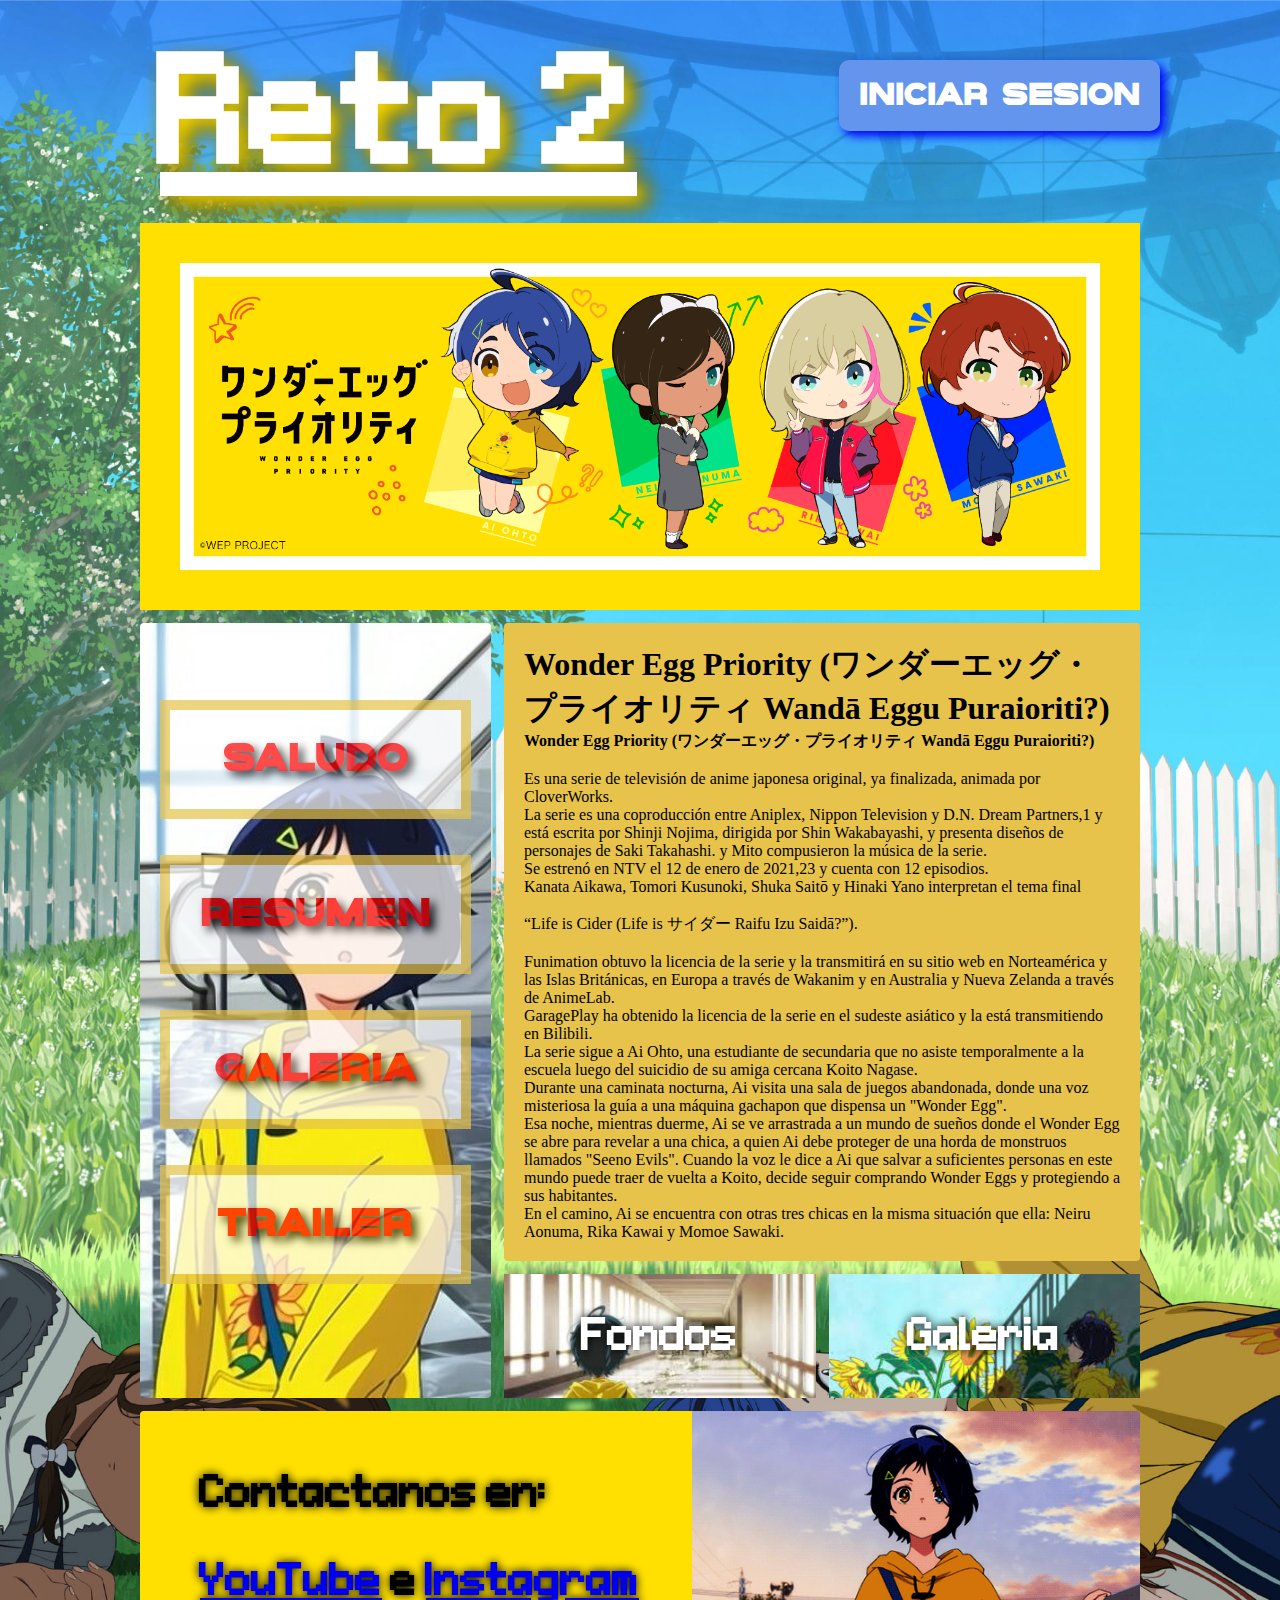
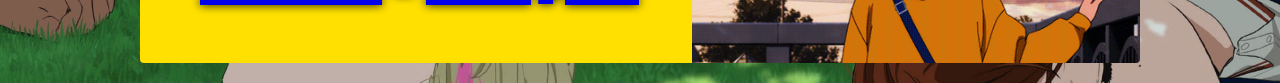
<file: Index.html>
<html lang="es"><head>
    <meta charset="UTF-8">
    <meta http-equiv="X-UA-Compatible" content="IE=edge">
    <meta name="viewport" content="width=device-width, initial-scale=1.0">
    <title>Index</title>
    <link rel="stylesheet" href="style.css">
    <link rel="icon" type="Images" href="Images/unnamed.icon">
</head>
<body>
    <div class="contenedor">
        <div class="boton">
            <h1>Reto 2</h1>
            <a href="Formulario.html"><input type="button" value="INICIAR SESION" onclick="alert('Bienvenido Disfruta De Tu Estadia En Nuestra Pagina Web')"></a>
            
        </div>
        <header class="header">
            <h3>
                <img style="width: 100%; " src="Images/p1qktz9669q61.png" alt="Buenos dias">
            </h3>
        </header>
        <main class="contenido">
            <h1>Wonder Egg Priority (ワンダーエッグ・プライオリティ Wandā Eggu Puraioriti?)</h1>
            <p>
                <strong> Wonder Egg Priority (ワンダーエッグ・プライオリティ Wandā Eggu Puraioriti?)</strong><br>
                <hr>
                <br>Es una serie de televisión de anime japonesa original, ya finalizada, animada por CloverWorks.<br>
                La serie es una coproducción entre Aniplex, Nippon Television y D.N. Dream Partners,1&ZeroWidthSpace; y está escrita por Shinji Nojima, 
                dirigida por Shin Wakabayashi, y presenta diseños de personajes de Saki Takahashi. y Mito compusieron la música de la serie.<br>
                Se estrenó en NTV el 12 de enero de 2021,2&ZeroWidthSpace;3&ZeroWidthSpace; y cuenta con 12 episodios.<br>
                Kanata Aikawa, Tomori Kusunoki, Shuka Saitō y Hinaki Yano interpretan el tema final<br><br>
                <q>Life is Cider (Life is サイダー Raifu Izu Saidā?</q>).<br><br>
                 Funimation obtuvo la licencia de la serie y la transmitirá en su sitio web en Norteamérica y las Islas Británicas, 
                 en Europa a través de Wakanim y en Australia y Nueva Zelanda a través de AnimeLab.<br> 
                 GaragePlay ha obtenido la licencia de la serie en el sudeste asiático y la está transmitiendo en Bilibili.<br>
                 La serie sigue a Ai Ohto, una estudiante de secundaria que no asiste 
                 temporalmente a la escuela luego del suicidio de su amiga cercana Koito Nagase.<br> 
                 Durante una caminata nocturna, Ai visita una sala de juegos abandonada, donde una 
                 voz misteriosa la guía a una máquina gachapon que dispensa un "Wonder Egg".<br>
                 Esa noche, mientras duerme, Ai se ve arrastrada a un mundo de sueños donde el Wonder Egg 
                 se abre para revelar a una chica, a quien Ai debe proteger de una horda de monstruos llamados
                 "Seeno Evils". Cuando la voz le dice a Ai que salvar a suficientes personas en este mundo puede
                 traer de vuelta a Koito, decide seguir comprando Wonder Eggs y protegiendo a sus habitantes.<br>
                 En el camino, Ai se encuentra con otras tres chicas en la misma situación que ella: Neiru Aonuma,
                 Rika Kawai y Momoe Sawaki.<br>
            </p>
    </main>
    <aside class="sidebar">
            <header>
                <div>
                    <ul class="nav" align="center">
                        <li class="Menu_item"> <a href="Letra iluminada.html">Saludo</a></li><br><br>
                        <li class="Menu_item"> <a href="Reseña.html">Resumen </a></li><br><br>
                        <li class="Menu_item"> <a href="galeria.html">Galeria</a></li><br><br>
                        <li class="Menu_item"> <a href="Trailer.html">Trailer</a></li><br><br>
                    </ul>
                </div>
            </header>
        </aside>
    <div class="widget-1">
        <h3>
            Fondos
        </h3>
    </div>
    <div class="widget-2">
        <h3>
            Galeria
        </h3>
    </div>
    <footer class="footer">
        <h3>Contactanos en:<br><br>
            <div class="social">
            <a href="https://www.youtube.com/channel/UC9qPfljjV83e4oKpe8uh-rA">YouTube</a> e
            <a href="#">Instagram</a>
        </div></h3>
        </footer></div>
    
    
    

</body></html>
</file>
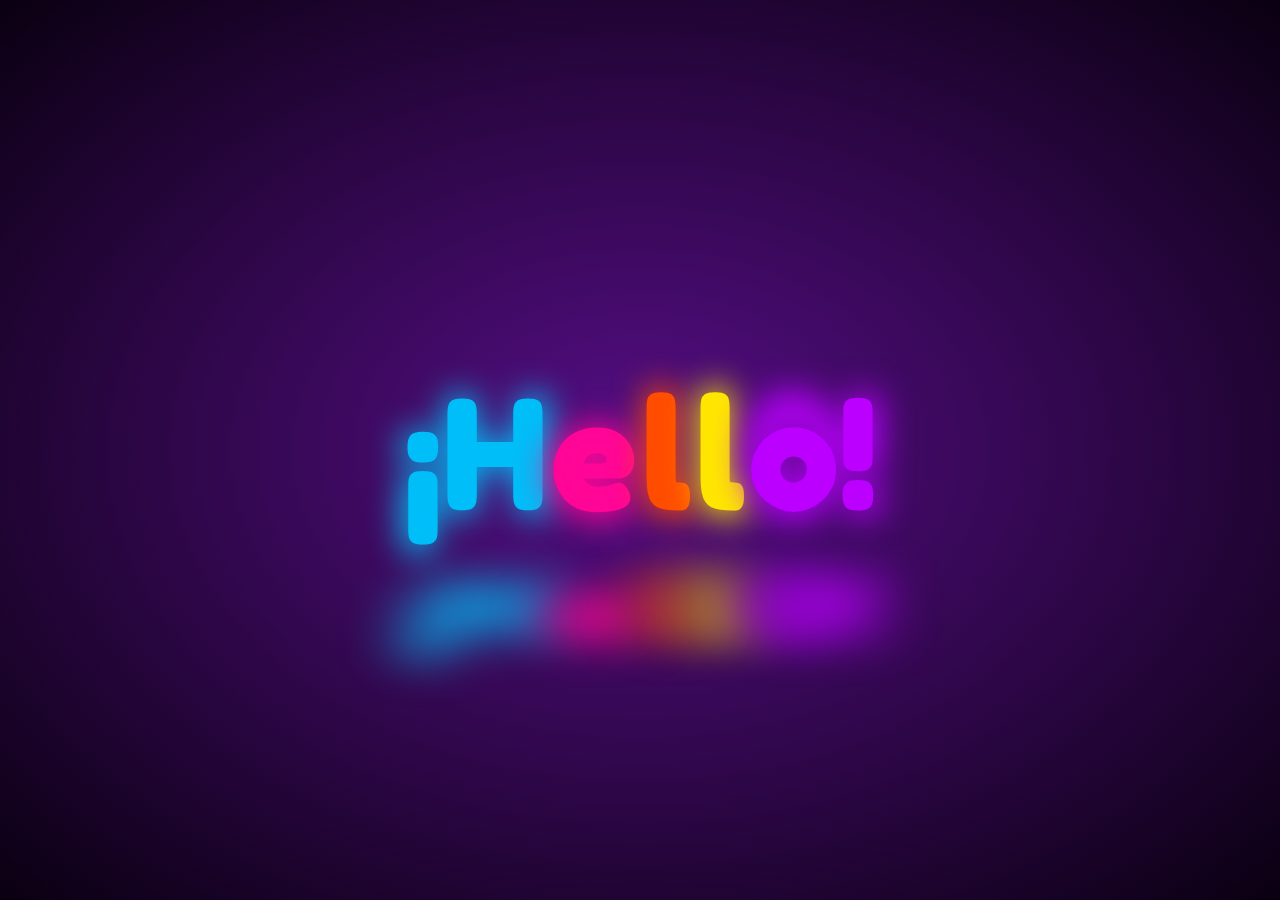
<file: Letra iluminada.html>
<!DOCTYPE html>
<html lang="en">
<head>
    <meta charset="UTF-8">
    <meta http-equiv="X-UA-Compatible" content="IE=edge">
    <meta name="viewport" content="width=device-width, initial-scale=1.0">
    <title>Letra Iluminada</title>
    <link rel="stylesheet" href="estilo letra iluminada.css" />
</head>
<body>
    <div class="container">
    <span style="--l: '¡H';">¡H</span>
    <span style="--l: 'e';">e</span>
    <span style="--l: 'l';">l</span>
    <span style="--l: 'l';">l</span>
    <span style="--l: '0!';">o!</span>
</div>
      
</body>
</html>
</file>
<file: style.css>
*{
    margin: 0px;
    padding: 0px;
    
}
hr{
    width: 75%;
    color: black;
    border: 10px;
}
body{
    background-image: url(Images/visual.jpg);
    background-repeat:unset;
    background-size:cover;
    background-position:fixed;
    
    min-height: 100%;
    background-attachment: scroll;
    color:black;
    font-family:'Times New Roman', Times, serif;
    cursor:url(Images/p1qktz9669q61.png), auto;
}
/*cursor sigue sin funcionar toca ver uno que este verificado*/
.contenedor{
    width: 90%;
    max-width: 1000px;
    margin: 20px auto;
    display:grid;
    grid-gap:13px;
    grid-template-columns:repeat(3, 1fr);
    grid-template-rows: repeat(5,auto);

    grid-template-areas:"boton boton boton" 
                        "header header header" 
                        " sidebar contenido contenido"
                        " sidebar widget-1 widget-2"
                        "footer footer footer";
}
.contenedor > div
.contenedor .header,
.contenedor .contenido,
.contenedor .sidebar,
.contenedor .footer{
    background: rgb(168, 114, 114);
    padding: 20px;
    border-radius: 4px;
}
.contenedor .header{
    background-color: #FFE000;
    color: white;
    

    grid-area: header
}
.contenedor .contenido{
    grid-area: contenido;
    background-color: rgb(231, 195, 75);
}
.contenedor .sidebar{
    background-image:url(Images/scrover.jpg);
    background-size: cover;
    background-repeat: no-repeat;
    background-position:bottom;
    

    
    grid-area: sidebar;
    text-align: center;
    display:flex;
    align-items: center;
    justify-content: center;
    min-height: 100px;
    background-color: rgba(00,00,255,05);
}
.contenedor.sidebar::before{
    opacity: 0.5;
}
.contenedor .widget-1,
.contenedor .widget-2
{
    background:rgb(106, 106, 216);
    color: white;
    
    display: flex;
    align-items: center;
    justify-content: center;
    background-repeat: no-repeat;
    
    background-size: cover;
}
.contenedor .widget-1{
    grid-area: widget-1;
    background-image: url(Images/fhjf.jpg);
}
.contenedor .widget-2{
    grid-area: widget-2;
    background-image: url(Images/hhjhg.jpg);
}
.contenedor .footer{
    background-image:url(gifts/64b8823a15830086485ca64f2dee38561a183978r1-500-281_hq.gif);
    background-position:right;
    background-repeat: no-repeat;
    background-size:contain;


    background-color:#FFE000;
    color: black;
    grid-area: footer;
}

header ul{
    display: flex;
    flex-wrap: wrap;
    justify-content: center;

    
    
}
.Menu
    {
        box-sizing:content-box;
        font-size: 100;
        color:brown;
        
    }
    .Menu_item
    {
        width: 130%;
        display:inline-block;
        padding: 30px 30px;
        background-color: white; 
        border: 10px solid  rgb(231, 195, 75);
        text-align:center;
        color:#fff;
        font-family:impact;
        opacity: 0.7;
        
        
    }
    .Menu_item:hover
    {
        background-color:yellow;
        color:black !important;
        border: 5px solid red;
        font-size: 50px;
    }
    .Menu_item--active
    {
        font-size: 100px;
        color: red;
    }
    @font-face{
        font-family:Carlotte;
        src: url(fuentes_de_texto/StrongConcrete-Bold.otf);
    }
    input{
        font-family:Carlotte;
        border: none;
        font-size: 32px;
        padding:20px;
        margin: 20px;
        position:absolute;
        right: 100px;
        color: white;
        border-radius: 10px;
        box-shadow:5px 5px 10px blue;
        background-color: cornflowerblue;

    }
    input:hover{
        color: black;
        background-color:#FFE000;
    }

    @font-face{
        font-family:RabbitsAndFoxes;
        src: url(fuentes_de_texto/RabbitsAndFoxes.ttf);
    }
    h2{
        font-family:RabbitsAndFoxes;
        font-size: 30px;
        padding:20px;
        margin:20px;
        color:rgba(142, 23, 172, 0.329);
    }
    @font-face{
        font-family:letrax;
        src: url(fuentes_de_texto/letrax.ttf);
    }
    h3{
        font-family:letrax;
        font-size: 70px;
        padding:20px;
        margin:20px;
        text-shadow: 0px 0px 10px black;
    }
    @font-face{
        font-family:Halloween;
        src: url(fuentes_de_texto/letrax.ttf);
    }
    .boton{
        font-family:Halloween;
        font-size: 120px;
        padding:20px;
        margin:0px;
        color: white;
        text-shadow:
         10px 10px 20px #FFE000,
         10px 10px 20px black;
        text-decoration: underline;
        letter-spacing: 2px;
        display: flex;
        flex-wrap: wrap;
    }
 .boton{
     grid-area: boton;
 } 
 @font-face{
    font-family:letraboton;
    src: url(fuentes_de_texto/StrongConcrete-Bold.otf);
}
.Menu_item a{
     font-family: letraboton;
    font-size: 40px;
     color:red;
     text-shadow:5px 5px 10px black;
     font-weight: lighter;
     text-decoration: none;   
     text-align:center;
 } 

@media screen and (max-width:800px) {
    input{
        background: black;
       
        margin: 50px 50px 50px 50px ;
        left: 30px;
        
    }
    .boton{
        flex-direction: column;
        height: 300px;
    }
    h1{
        
        flex-flow:row wrap;
        display: flex;
        
    }
    nav{
        flex-direction: column;
        background: blue;
        margin: 5px;
        
    }
    .contenedor{
        grid-template-areas:"boton boton boton" 
                                "header header header" 
                                " contenido contenido contenido"
                                " sidebar sidebar sidebar"
                                "widget-1 widget-1 widget-2"
                                "footer footer footer";
        }
    }
    .contenedor .footer{
        flex-direction: column;
        position:relative;
        
    }
    .contenedor .sidebar{
        margin-right: auto;
        margin-left: auto;
       
    }

    header{
        flex-direction: column;
        
        
    }
    .contenido{
        flex-direction:column;
        
    }
    h3{
       flex-direction: column; 
       
    }
    main{
        flex-direction: column;
        
    }
    



/*falta terminar pero ni idea
 postition fixed
 boton 50 left 
  etiqueta articulo usar en texto */
</file>
<file: estilo letra iluminada.css>
/* fuentes de google */
@import url("https://fonts.googleapis.com/css2?family=Fredoka+One&display=swap");
* {
  margin: 0;
  padding: 0;
}
body {
  min-height: 100vh;
  display: flex;
  justify-content: center;
  align-items: center;

  background: -webkit-radial-gradient(#560e86, #0a0011);
}
.container span {
  font-size: 120pt;
  font-weight: bold;
  position: relative;
  font-family: "Fredoka One";
  cursor: pointer;
  transition: all 300ms ease-in-out;
}
.container span::before {
  content: var(--l);
  position: absolute;
  transform: scale(1.1);
  filter: blur(15px);
}
.container span::after {
  content: var(--l);
  position: absolute;
  top: 80%;
  left: 0;
  filter: blur(30px);
  transform: rotateX(50deg);
}
.container span:hover {
  filter: contrast(250%);
}
.container span:nth-child(1) {
  color: #00bef8;
}
.container span:nth-child(2) {
  color: #ff0697;
}
.container span:nth-child(3) {
  color: #ff4d00;
}
.container span:nth-child(4) {
  color: #ffe600;
}
.container span:nth-child(5) {
  color: #bb00ff;
}
</file>
